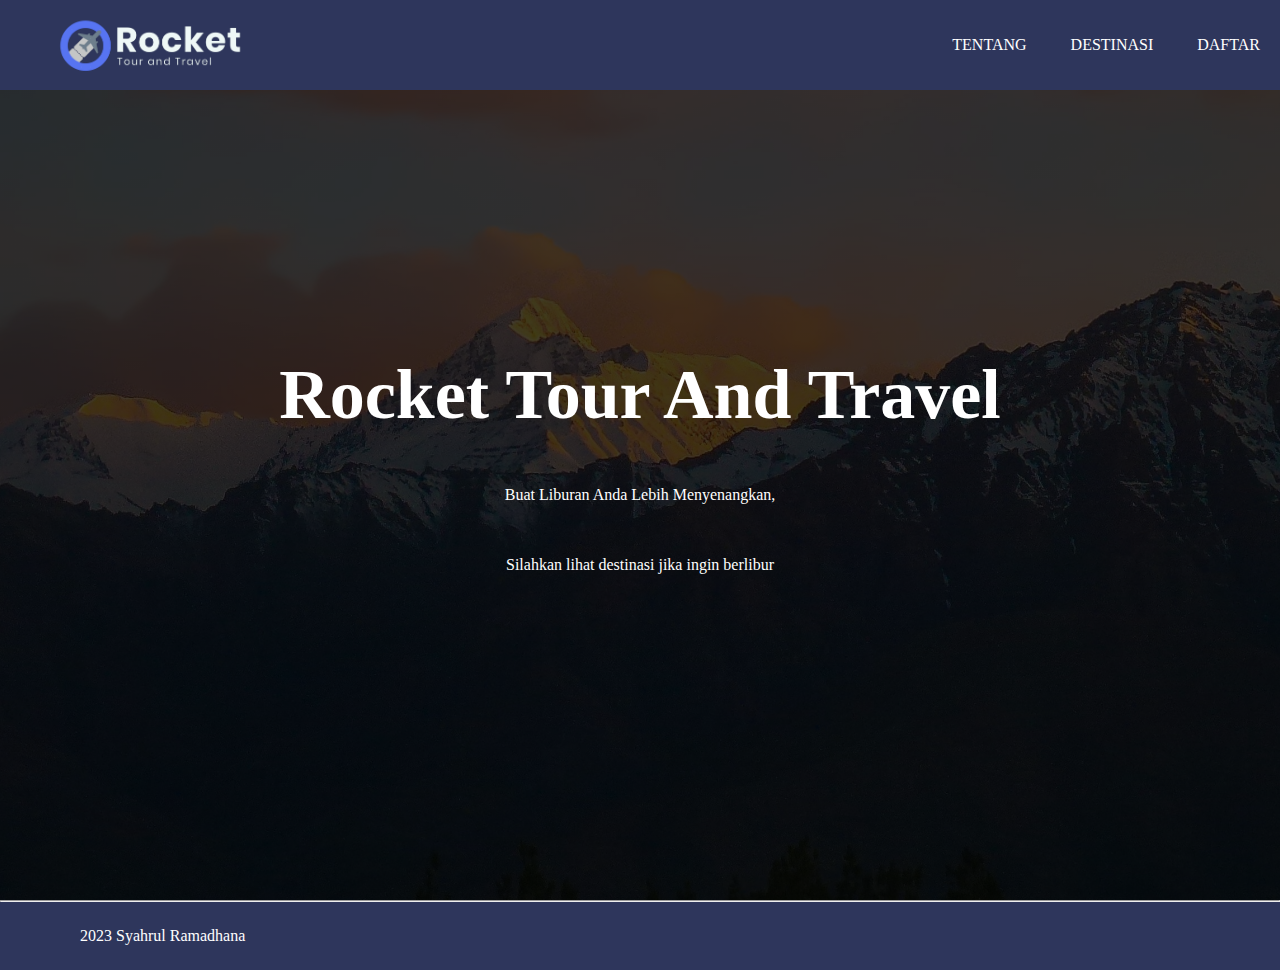
<file: Belajar/index.html>
<!DOCTYPE html>
<html lang="en">
<head>
    <meta charset="UTF-8">
    <meta http-equiv="X-UA-Compatible" content="IE=edge">
    <meta name="viewport" content="width=device-width, initial-scale=1.0">
    <link rel="stylesheet" href="style.css">
    <title>Beranda</title>
</head>
<body>
    <div class="banner">
        <nav class="navbar">
            <a href="index.html" class="logo"><img src="img/logoweb.png" width="200px"><a>
            <ul>
                <li><a href="tentang.html">Tentang</a></li>
                <li><a href="destinasi.html">Destinasi</a></li>
                <li><a href="daftar.html">Daftar</a></li>
            </ul>
        </nav>
    </div>

        <div class="content">
            <h1>Rocket Tour And Travel</h1>
            <p>Buat Liburan Anda Lebih Menyenangkan, <br>Silahkan lihat destinasi jika ingin berlibur</p>
        </div>

      </div>
      <footer>
        <hr>
        <div class="foot">
            <p>2023 Syahrul Ramadhana</p>
        </div>
    </footer>
</body>
</file>
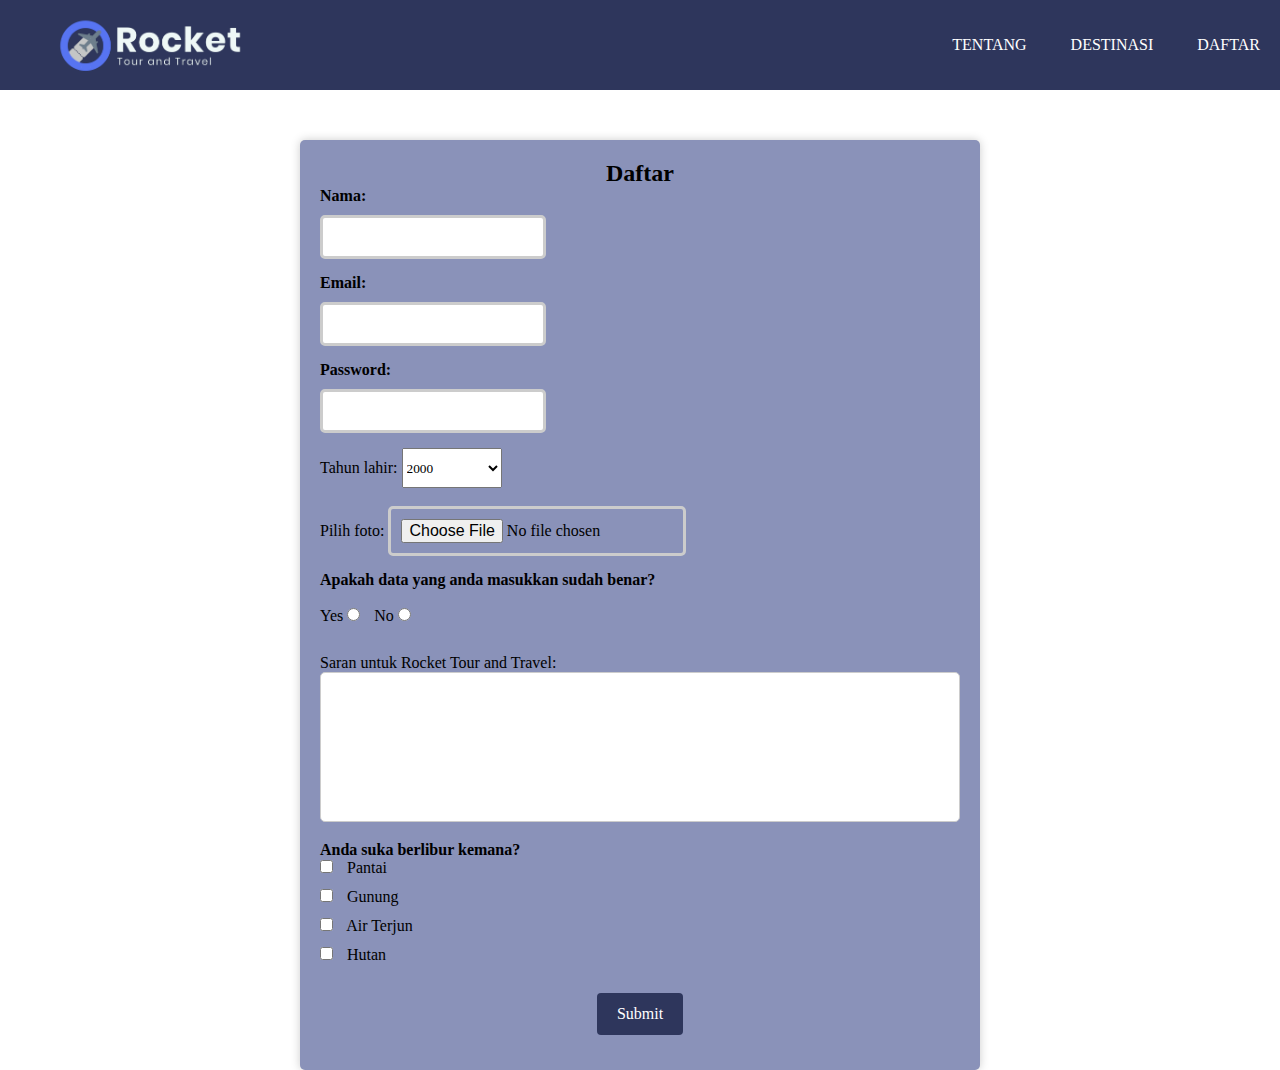
<file: Belajar/daftar.html>
<!DOCTYPE html>
<html lang="en">
<head>
    <meta charset="UTF-8">
    <meta http-equiv="X-UA-Compatible" content="IE=edge">
    <meta name="viewport" content="width=device-width, initial-scale=1.0">
    <link rel="stylesheet" href="style.css">
    <link rel="stylesheet" href="form.css">
    <title>Daftar</title>
</head>
<div>
    <nav class="navbar">
        <a href="index.html" class="logo"><img src="img/logoweb.png" width="200px"><a>
        <ul>
            <li><a href="tentang.html">Tentang</a></li>
            <li><a href="destinasi.html">Destinasi</a></li>
            <li><a href="daftar.html">Daftar</a></li>
        </ul>
    </nav>
</div>
<div class="daftar-form">
      
    <form >
      <div class="nama-pw-email">
      <h2>Daftar</h2>
      <label for="name">Nama:</label>
      <input type="text" id="name" name="name"><br>
  
      <label for="email">Email:</label>
      <input type="email" id="email" name="email"><br>
  
      <label for="password">Password:</label>
      <input type="password" id="password" name="password"><br>
    </div>
      <label for="select-option">Tahun lahir:</label>
      <select id="select-option" name="option">
        <option value="option1">2000</option>
        <option value="option2">2001</option>
        <option value="option3">2002</option>
        <option value="option1">2003</option>
        <option value="option2">2003</option>
        <option value="option3">2004</option>
        <option value="option1">2005</option>
        <option value="option2">2006</option>
        <option value="option3">2007</option>
        <option value="option1">2008</option>
        <option value="option2">2009</option>
        <option value="option3">2010</option>
      </select><br> <br>

      <label for="file">Pilih foto:</label>
      <input type="file" id="file" name="foto">

      <h4>Apakah data yang anda masukkan sudah benar?</h4> <br>
      <div class="radio">
      <label for="yes">Yes</label>
      <input type="radio" id="yes" name="radio" value="yes">
      <label for="no">No</label>
      <input type="radio" id="no" name="radio" value="no"><br>
    </div>  <br>

      <label for="text-area">Saran untuk Rocket Tour and Travel:</label>
      <textarea id="text-area" name="pesan"></textarea><br>

      <h4>Anda suka berlibur kemana?</h4>
      <div class="checkbox">
        <input type="checkbox" id="vehicle1" name="vehicle1" value="true">
        <label for="vehicle1"> Pantai</label><br>
        <input type="checkbox" id="vehicle2" name="vehicle2" value="true">
        <label for="vehicle2"> Gunung</label><br>
        <input type="checkbox" id="vehicle3" name="vehicle3" value="true">
        <label for="vehicle3"> Air Terjun</label><br>
        <input type="checkbox" id="vehicle4" name="vehicle4" value="true">
        <label for="vehicle4"> Hutan</label>
      

    </div> <br>
    <div class="btn-submit">
      <input type="submit" value="Submit">
    </div>
    </form>
  </div>
</file>
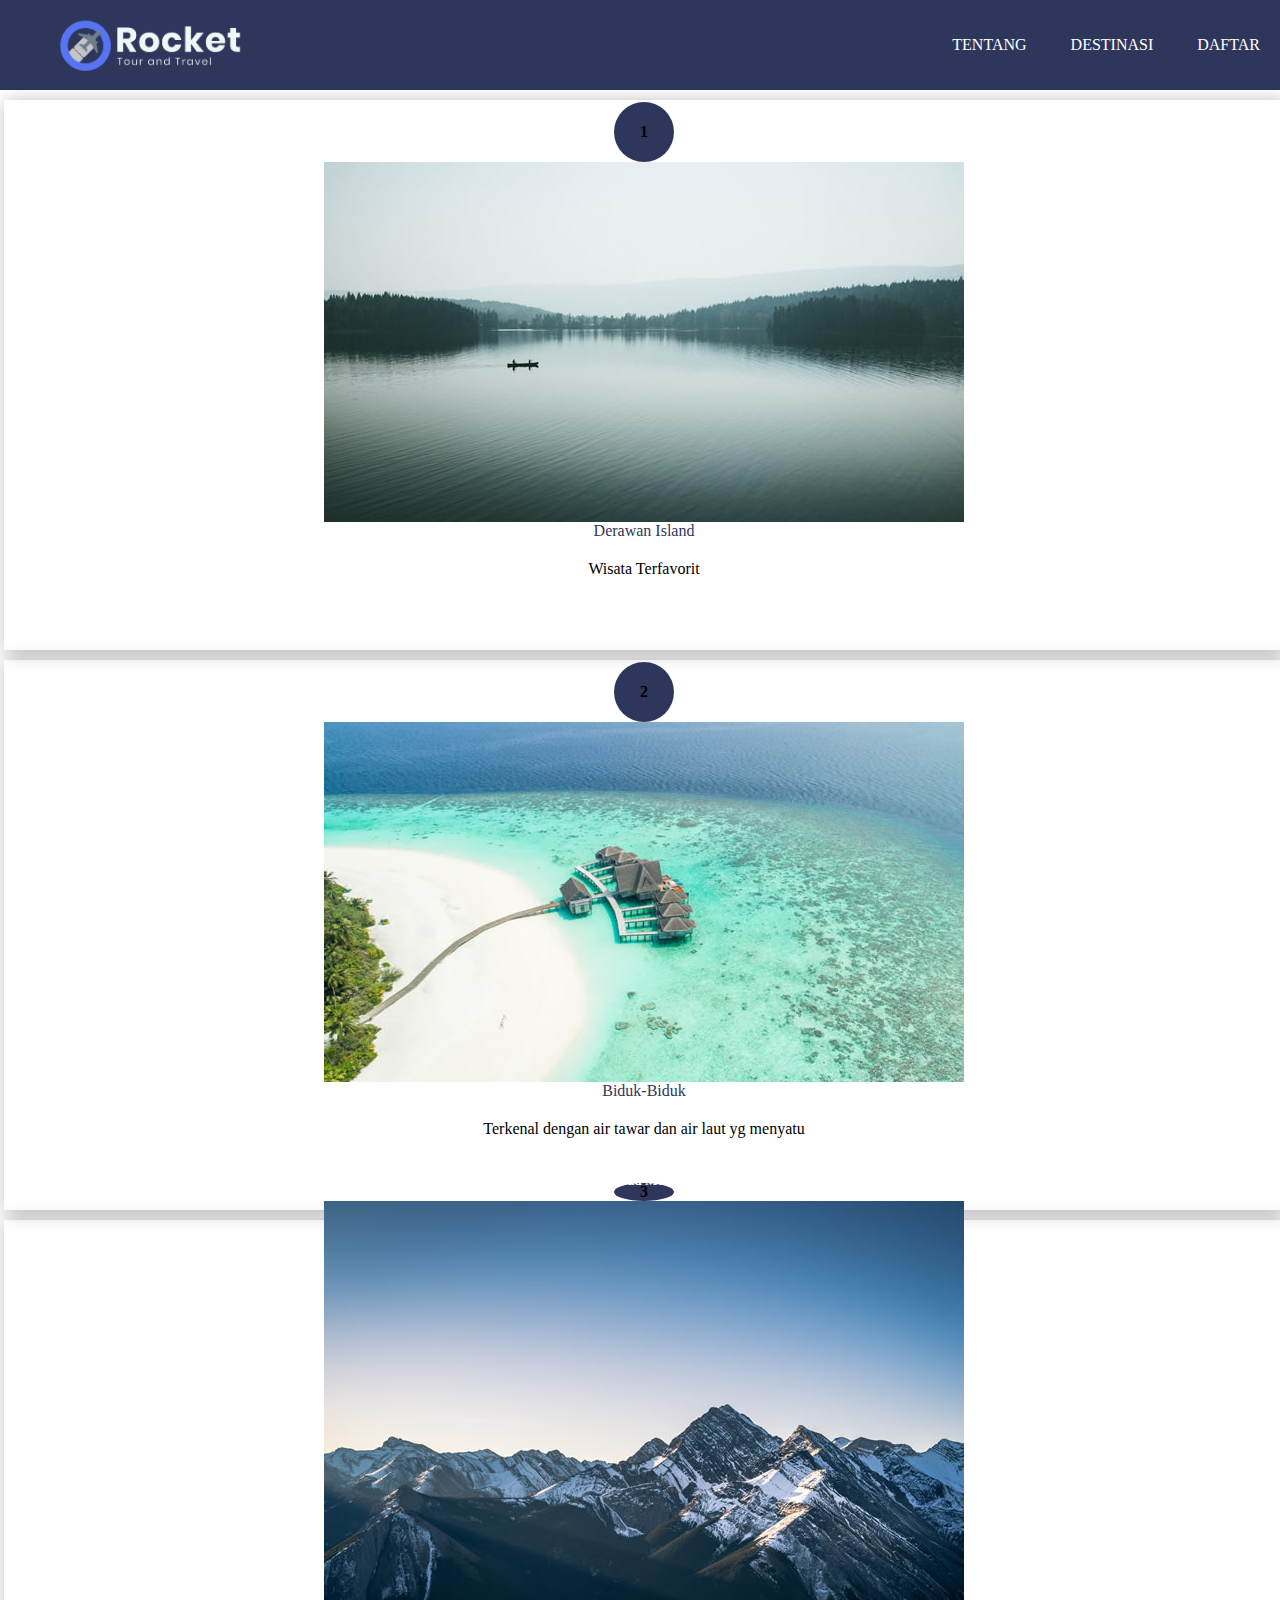
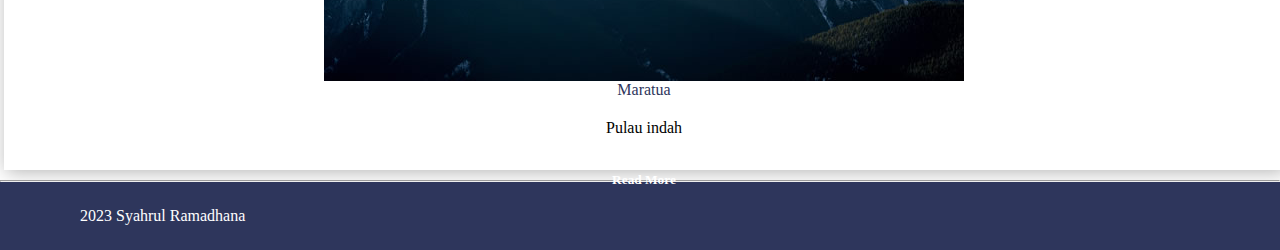
<file: Belajar/destinasi.html>
<!DOCTYPE html>
<html lang="en">
<head>
    <meta charset="UTF-8">
    <meta http-equiv="X-UA-Compatible" content="IE=edge">
    <meta name="viewport" content="width=device-width, initial-scale=1.0">
    <link rel="stylesheet" href="style.css">
    <title>Destinasi</title>
</head>
<body>
    <div>
        <nav class="navbar">
            <a href="index.html" class="logo"><img src="img/logoweb.png" width="200px"><a>
            <ul>
                <li><a href="tentang.html">Tentang</a></li>
                <li><a href="destinasi.html">Destinasi</a></li>
                <li><a href="daftar.html">Daftar</a></li>
            </ul>
        </nav>
    </div>

    <div class="box-container">
        <!--- 1 --->
            <div class="box-1">
                <span>1</span>
                <img src="img/forty_image_02.jpg">
                <p class="heading">Derawan Island</p>
                <p class="details">Wisata Terfavorit</p>
                <button>Read More</button>
            </div>
        <!--- 2 --->
            <div class="box-2">
                <span>2</span>
                <img src="img/forty_image_01.jpg">
                <p class="heading">Biduk-Biduk</p>
                <p class="details">Terkenal dengan air tawar dan air laut yg menyatu</p>
                <button>Read More</button>
            </div>
        <!--- 3 --->
            <div class="box-3">
                <span>3</span>
                <img src="img/forty_image_21.jpg">
                <p class="heading">Maratua</p>
                <p class="details">Pulau indah</p>
                <button>Read More</button>
            </div>
        </div>
    <footer>
        <hr>
        <div class="foot">
            <p>2023 Syahrul Ramadhana</p>
        </div>
    </footer>
</body>
    
</body>
</html>
</file>
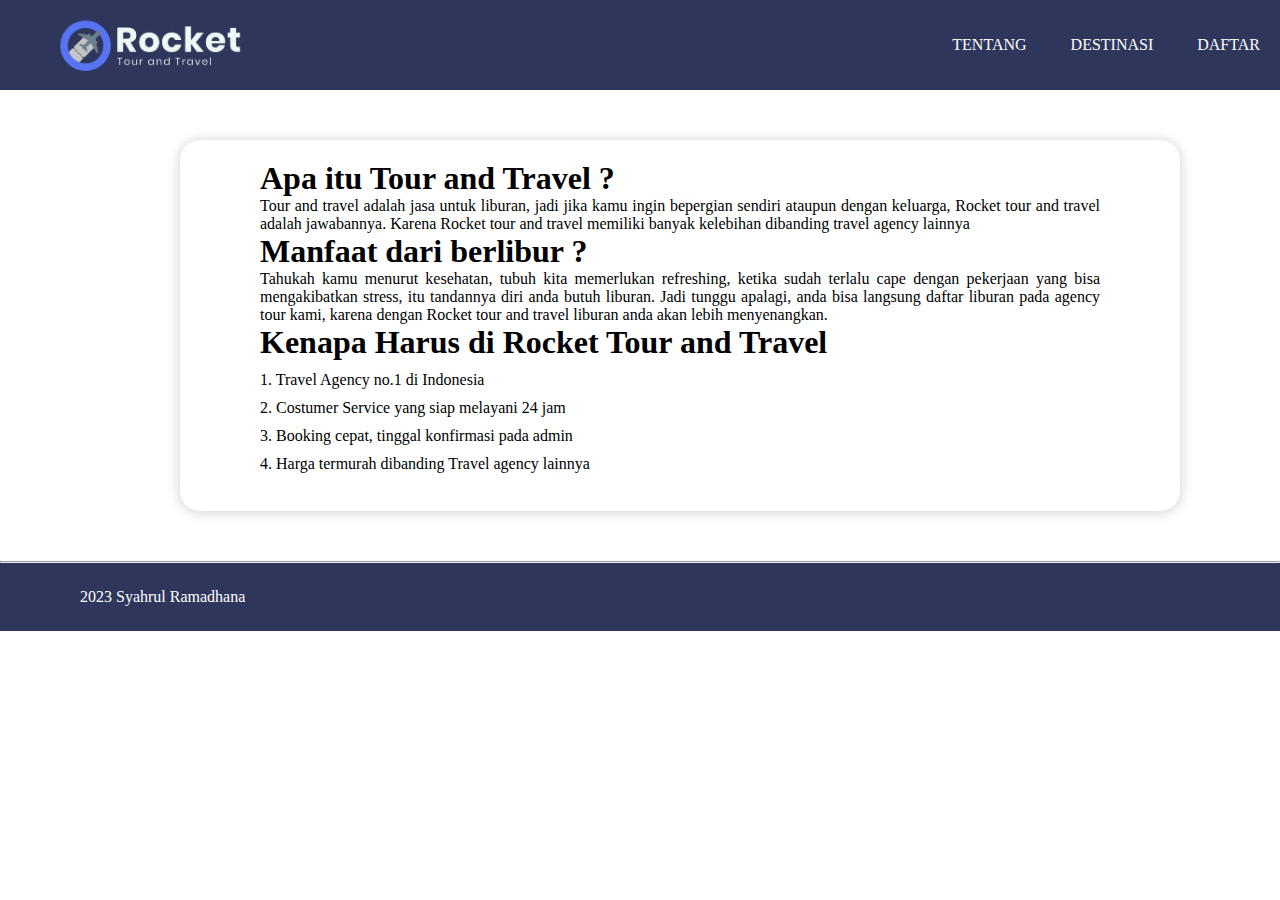
<file: Belajar/tentang.html>
<!DOCTYPE html>
<html lang="en">
<head>
    <meta charset="UTF-8">
    <meta http-equiv="X-UA-Compatible" content="IE=edge">
    <meta name="viewport" content="width=device-width, initial-scale=1.0">
    <link rel="stylesheet" href="style.css">
    <title>Tentang</title>
</head>
</html>
</head>
<body>
    <div>
        <nav class="navbar">
            <a href="index.html" class="logo"><img src="img/logoweb.png" width="200px"><a>
            <ul>
                <li><a href="tentang.html">Tentang</a></li>
                <li><a href="destinasi.html">Destinasi</a></li>
                <li><a href="daftar.html">Daftar</a></li>
            </ul>
        </nav>
    </div>

    <div id="tentang">
        <div class="home">
            <div class="tentang-1">
                <h1>Apa itu Tour and Travel ?</h1>
                <p>Tour and travel adalah jasa untuk liburan, jadi jika kamu ingin 
                    bepergian sendiri ataupun dengan keluarga, Rocket tour and travel
                    adalah jawabannya. Karena Rocket tour and travel memiliki banyak
                    kelebihan dibanding travel agency lainnya</p>
                <h1>Manfaat dari berlibur ?</h1>
                <p>Tahukah kamu menurut kesehatan, tubuh kita memerlukan refreshing,
                    ketika sudah terlalu cape dengan pekerjaan yang bisa mengakibatkan
                    stress, itu tandannya diri anda butuh liburan. Jadi tunggu apalagi,
                    anda bisa langsung daftar liburan pada agency tour kami, karena dengan
                    Rocket tour and travel liburan anda akan lebih menyenangkan.
                </p>
                <h1>Kenapa Harus di Rocket Tour and Travel</h1>
                <div class="list">
                    <p> 1. Travel Agency no.1 di Indonesia</p>
                    <p> 2. Costumer Service yang siap melayani 24 jam</p>
                    <p> 3. Booking cepat, tinggal konfirmasi pada admin</p>
                    <p> 4. Harga termurah dibanding Travel agency lainnya</p>
                </div>
                <br>
            </div>
        </div>
    </div>
    <footer>
        <hr>
        <div class="foot">
            <p>2023 Syahrul Ramadhana</p>
        </div>
    </footer>
</body>
</file>
<file: Belajar/style.css>
*{
    margin: 0;
    padding: 0;
    font-family:'Trebuchet MS';
}
.banner{
    width: 100%;
    height: 100vh;  
    background-image: linear-gradient(hsla(0, 0%, 0%, 0.75), rgba(0, 0, 0, 0.75)),
        url("img/view1.jpg");
    background-size: cover;
    background-position: center;
}
.navbar{
    width: 100%;
    margin: auto;
    padding: 5px 0;
    display: flex;
    align-items: center;
    justify-content: space-between;
    background: #2e365c;
}
.logo{
    max-width: 100%;
    padding:8px 0px 0px 50px;
}
.navbar ul li{
    list-style: none;
    display: inline-block;
    margin: 0 20px;
    position: relative;
}

.navbar ul li a{
    text-decoration: none;
    color: #fff;
    text-transform: uppercase;
}
.navbar ul li::after{
    content: '';
    height: 3px;
    width: 0;
    background: #fff; ;
    position: absolute;
    border-radius: 5px;
    transform: scaleX(0);
    transition: transform 0.5s;
    left: 0;
    bottom: -10px;
}
.navbar ul li:hover::after{
    width: 100%;
    transform: scaleX(1);
}
.content{
    width: 100%;
    position: absolute;
    top: 50%;
    transform: translateY(-50%);
    text-align: center;
    color: #fff;
}
.content h1{
    font-size: 70px;
    margin-top: 80px;
}
.content p{
    margin: 25px auto;
    font-weight: 100px;
    line-height: 70px;
}
button{
    width:200px ;
    padding: 15px 0;
    text-align: center;
    margin: 20px 10px;
    border-radius: 25px;
    font-weight: bold;
    border: 2px solid #5F93E5;
    background: transparent;
    color: #fff;
    cursor: pointer;
    position: relative;
    overflow: hidden;
}

button:hover span{
    width: 100%;
}
button:hover{
    border: none;
}

.home{
    padding: 50px 100px 0px 180px;
}
.tentang-1{   
    background-color: white;
    padding: 20px 80px 20px 80px;
    border-radius: 20px;
    text-align: justify;
    box-shadow: 0 1px 13px rgba(0, 0, 0, 0.2);
    margin-bottom: 5%;
}
.list p{
    padding-top: 10px;
}
footer{
    color: #fff;
    background-color: #2e365c;
}
footer .foot{
    padding: 25px 0px 25px 80px;
}
.box-container{
    display:contents;
    justify-content:center;
    text-align: center;
}
.box-1,.box-2,.box-3{
    width: 100%;
    height:550px;
    background-repeat: no-repeat;
    background-size: cover;
    box-shadow:2px 2px 18px rgba(0,0,0,0.3);
    align-items: center;
    justify-content: center;
    display: flex;
    flex-direction: column;
    margin: 10px 4px;
         
}
.box-1 span,
.box-2 span,
.box-3 span{
    width:60px;
    height:60px;
    border-radius:50%;
    background-color:#2e365c;
    display: flex;
    justify-content: center;
    align-items:center;
    font-family: calibri;
    font-weight: bold;
}
 
.box-1 p:nth-child(2),
.box-2 p:nth-child(2),
.box-3 p:nth-child(2){
    color:#2e365c;
    font-family: calibri;
    font-size: 23px;
    line-height:0px;
}
 
.box-1 p:nth-child(3),
.box-2 p:nth-child(3),
.box-3 p:nth-child(3){
    font-family: calibri;
    color:#2e365c;
    text-align:center;
    width: 230px;
    margin:0px 0px 20px 0px;
}
 
.box-1 button,
.box-2 button,
.box-3 button{
    width:100px;
    height:30px;
    background-color:##2e365c;
    border:none;
    outline: none;
    border-radius:5px;
}
</file>
<file: Belajar/form.css>
/* Daftar */

/* Style untuk label */
.nama-pw-email label {
	display: block;
	margin-bottom: 10px;
	font-weight: bold;
}

/* Style untuk input text */
.daftar-form input{
  padding: 10px;
  border: 3px solid #ccc;
  border-radius: 5px;
  margin-bottom: 15px;
  font-size: 16px;
  
}

textarea {
	padding: 10px;
	border-radius: 5px;
	border: 1px solid #ccc;
	font-size: 16px;
	margin-bottom: 15px;
	width: 100%;
	box-sizing: border-box;
}

/* Style untuk select option */
select {
	height: 40px;
  width: 100px;
}

/* Style untuk radio button dan checkbox */
.radio input[type="radio"],
.checkbox input[type="checkbox"] {
	display: inline-block;
	margin-right: 10px;
}

/* Style untuk tombol submit */
input[type="submit"] {
	background-color: #2e365c;
	color: white;
	padding: 12px 20px;
	border: none;
	border-radius: 4px;
	cursor: pointer;
}

input[type="submit"]:hover {
	background-color: #545c86;
}

/* Style untuk text area */
textarea {
	height: 150px;
	resize: none;
}

/* Style untuk form */
.daftar-form form {
	width: 50%;
	margin: 0 auto;
	padding: 20px;
	background-color: #8a92b9;
	border-radius: 5px;
	box-shadow: 0px 0px 10px #ccc;
}

.daftar-form{
  margin-top: 50px;
  position: relative;
  width: 100%;
  
}
/* .radio{
  display: flex;
  align-items: center;
} */
/* .checkbox{
  display: flex;
  align-items: center;
  
} */

.daftar-form h2{
  display: flex;
  align-items: center;
  justify-content: center;
 
}

.btn-submit{
  display: flex;
  align-items: center;
  justify-content: center;
}
/* Daftar End */
</file>
